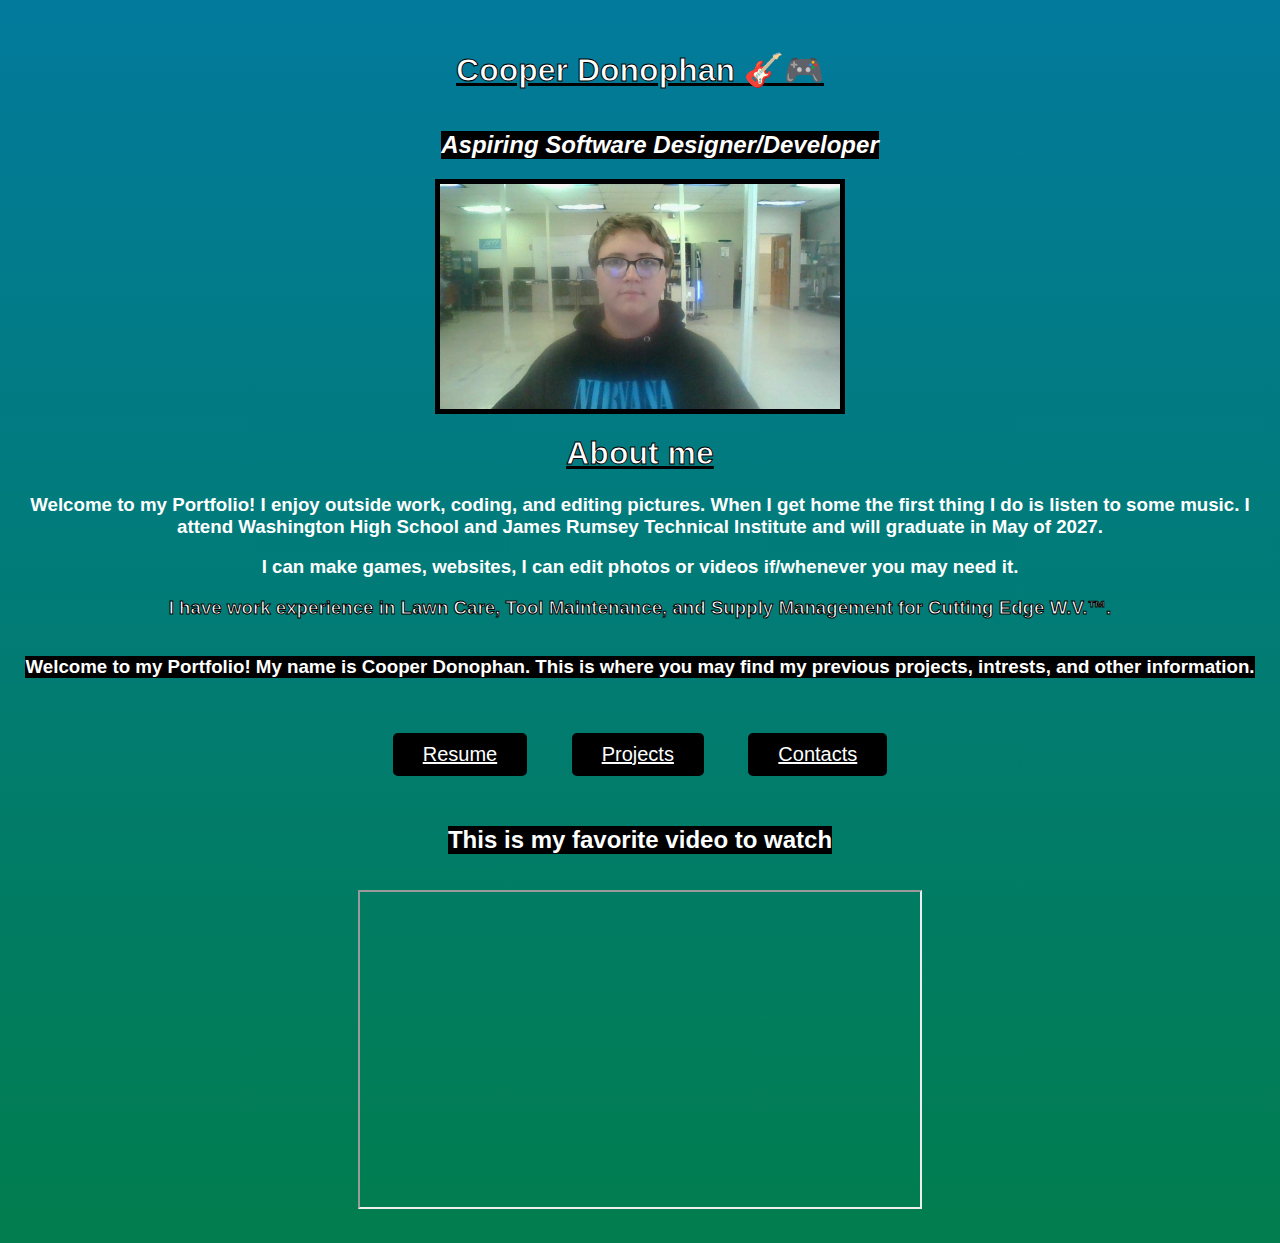
<file: index.html>
<!DOCTYPE html>
<html lang="en">
<html>

<meta charset="UTF-8">
  
<title>

Cooper Donophan --- Portfolio

</title>
  
<head>
  
  <meta name="viewport" content="width=device-width, initial-scale=1.0">
  
  <link rel="stylesheet" href="style.css">
  
<dt> <h1 class="stroked-text"><u>Cooper Donophan &#127928;&#127918;</u></h1></dt>
  
<dd><h2 style="background-color: black; display: inline-block;"><i>Aspiring Software Designer/Developer</i></h2></dd>
  
</head>

<nav>
  
<img src="images/coop.jpg" alt="Photo of me!" width="400" border="5">

<h1 class="stroked-text"><strong><u>About me</u></strong></h1>

<p><h3>Welcome to my Portfolio! I enjoy outside work, coding, and editing pictures. When I get home the first thing I do is listen to some music. I attend Washington High School and James Rumsey Technical Institute and will graduate in May of 2027.</h3></p>
  
<p><h3>I can make games, websites, I can edit photos or videos if/whenever you may need it.</h3></p>

<p><h3 class="stroked-text"> I have work experience in Lawn Care, Tool Maintenance, and Supply Management for <strong>Cutting Edge W.V.&trade;</strong>.</h3></p>

<p>
    
  <h3 style="background-color: black; display: inline-block;">Welcome to my Portfolio! My name is Cooper Donophan. This is where you may find my previous projects, intrests, and other information.</h3>
  
</p>
  
<div class="button-container">

    <a href="https://cdonophan2027-crypto.github.io/Resume/" class="button">Resume</a>    
    <a href="https://cdonophan2027-crypto.github.io/Projects/" class="button">Projects</a>
    <a href="https://cdonophan2027-crypto.github.io/Contacts/" class="button">Contacts</a>

</div>

<h2 style="background-color: black; display: inline-block;">This is my favorite video to watch</h2>

<p>
  
</p>
  
<iframe width="560" height="315" src="https://www.youtube.com/embed/WH55yigHAr8?start=4" title="YouTube video" border="5" frameborder="15" allow="accelerometer; autoplay; clipboard-write; encrypted-media; gyroscope; picture-in-picture" allowfullscreen></iframe>
  
</nav>
</file>
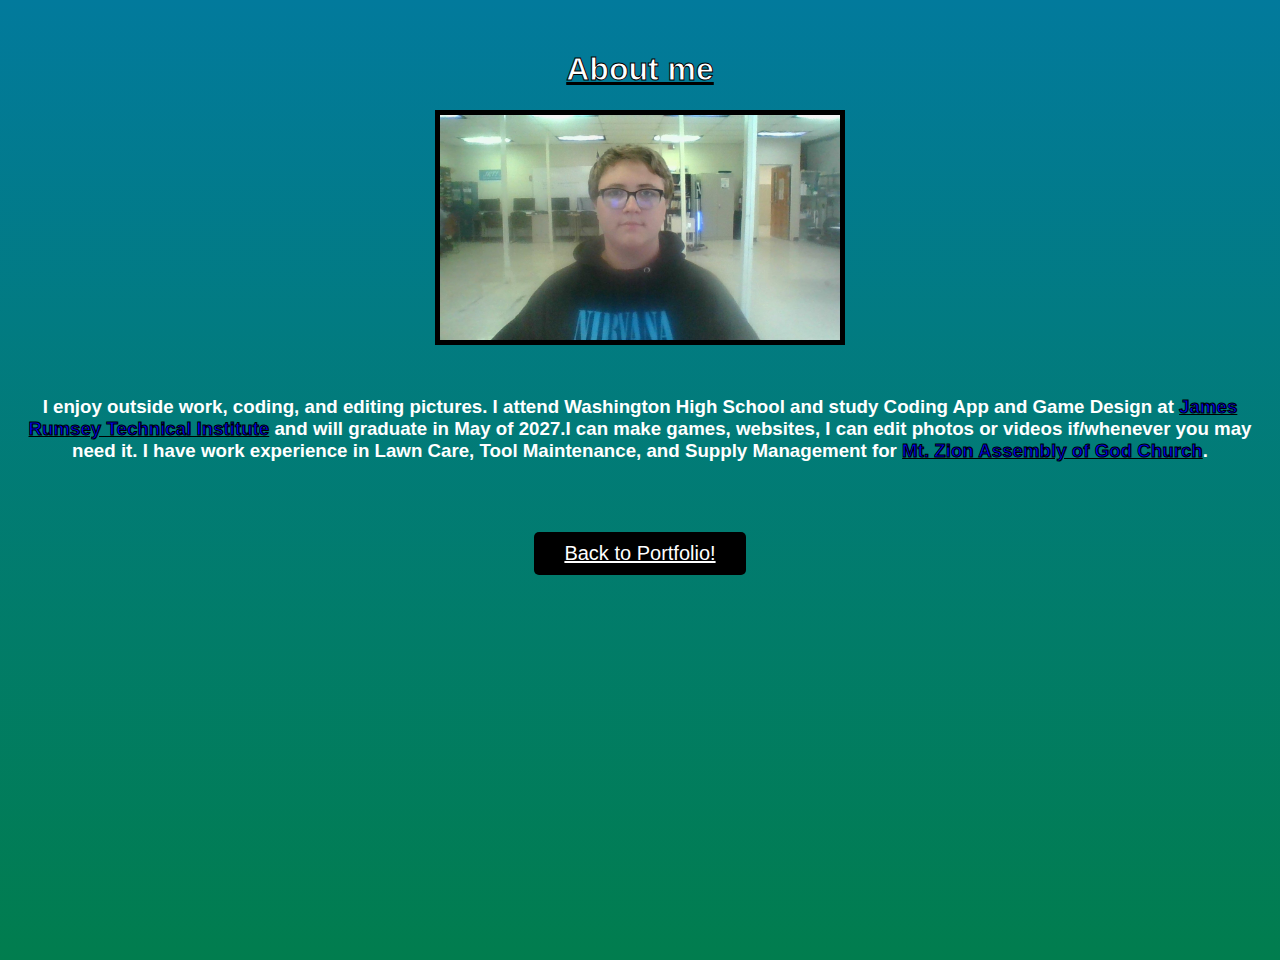
<file: aboutme.html>
<!DOCTYPE html>
<html lang="en">
<html>

<meta charset="UTF-8">

<title>Cooper Donophan --- About Me</title>

<meta name="viewport" content="width=device-width, initial-scale=1.0">
  
<link rel="stylesheet" href="style.css">

<h1 class="stroked-text"><strong><u>About me</u></strong></h1>

<img src="images/coop.jpg" alt="Photo of me!" width="400" border="5">
  
<p><h3>I enjoy outside work, coding, and editing pictures. I attend Washington High School and study Coding App and Game Design at <strong><a href="https://jamesrumsey.com/" class="stroked-text">James Rumsey Technical Institute</a></strong> and will graduate in May of 2027.I can make games, websites, I can edit photos or videos if/whenever you may need it. I have work experience in Lawn Care, Tool Maintenance, and Supply Management for <strong><a href="https://thatsmyonlinechurch.com/" class="stroked-text">Mt. Zion Assembly of God Church</a></strong>.</h3></p>

<a href="https://cdonophan2027-crypto.github.io/Portfolio/" class="button">Back to Portfolio!</a>
</file>
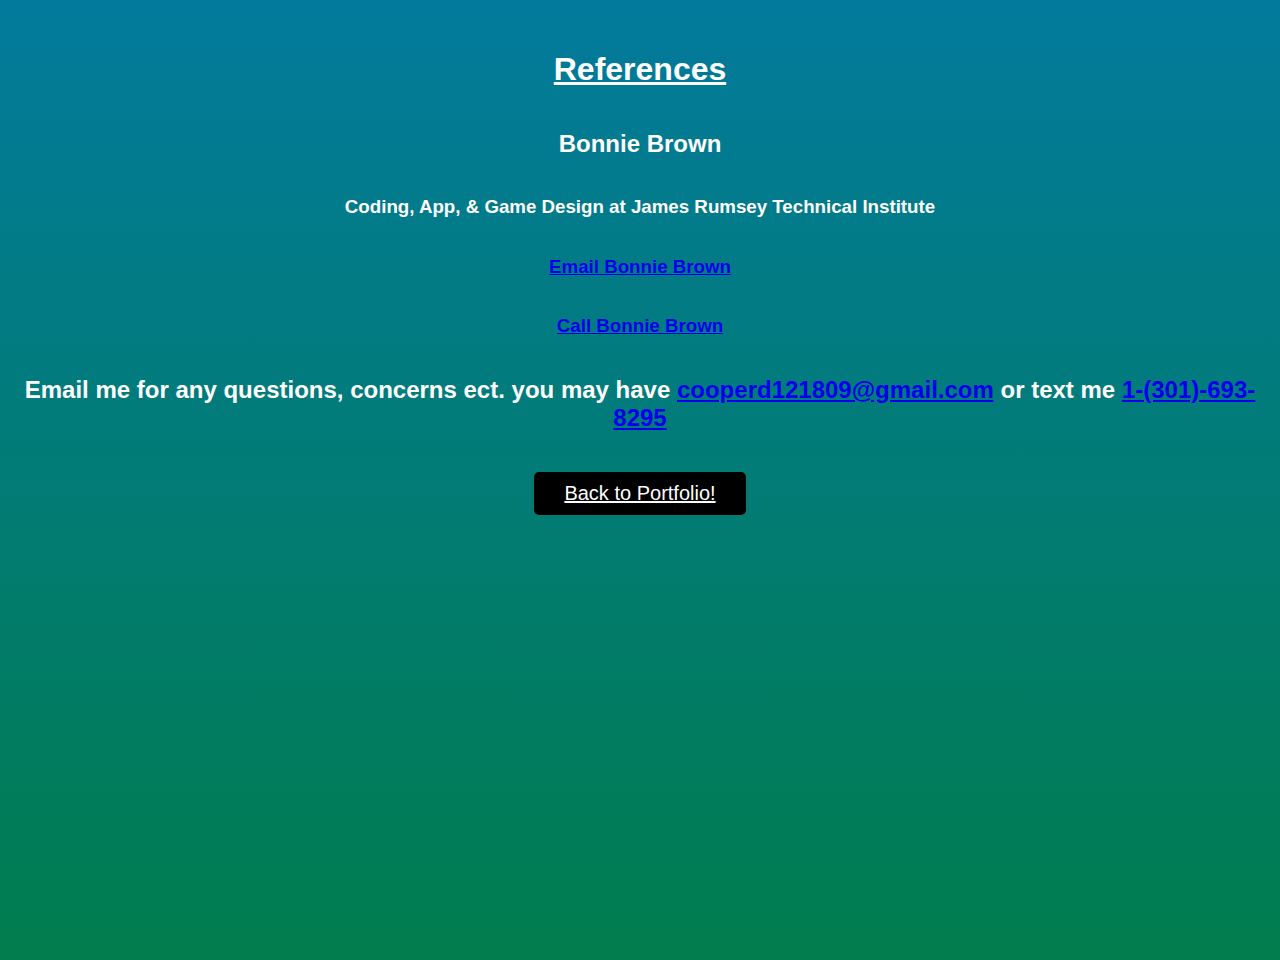
<file: contacts.html>
<!DOCTYPE html>
<html lang="en">
<html>

<meta charset="UTF-8">

<meta name="viewport" content="width=device-width, initial-scale=1.0">
  
<link rel="stylesheet" href="style.css">

<title>
  Cooper Donophan --- References
</title>

<head>

<h1><u><strong>References</strong></u></h1>

<h2>Bonnie Brown</h2>
<h3><strong>Coding, App, & Game Design at James Rumsey Technical Institute</strong></h3>
<h3><u><a href="mailto:bonnie.brown@k12.wv.us">Email Bonnie Brown</a></u></h3>
<h3><a href="tel:+13047547925">Call Bonnie Brown</a></h3>
  
<h2>Email me for any questions, concerns ect. you may have <u><a href="mailto:cooperd121809@gmail.com">cooperd121809@gmail.com</a></u> or text me <a href="tel:+13016938295">1-(301)-693-8295</a></h2>

</head>

<a href="https://cdonophan2027-crypto.github.io/Portfolio/" class="button">Back to Portfolio!</a>
</file>
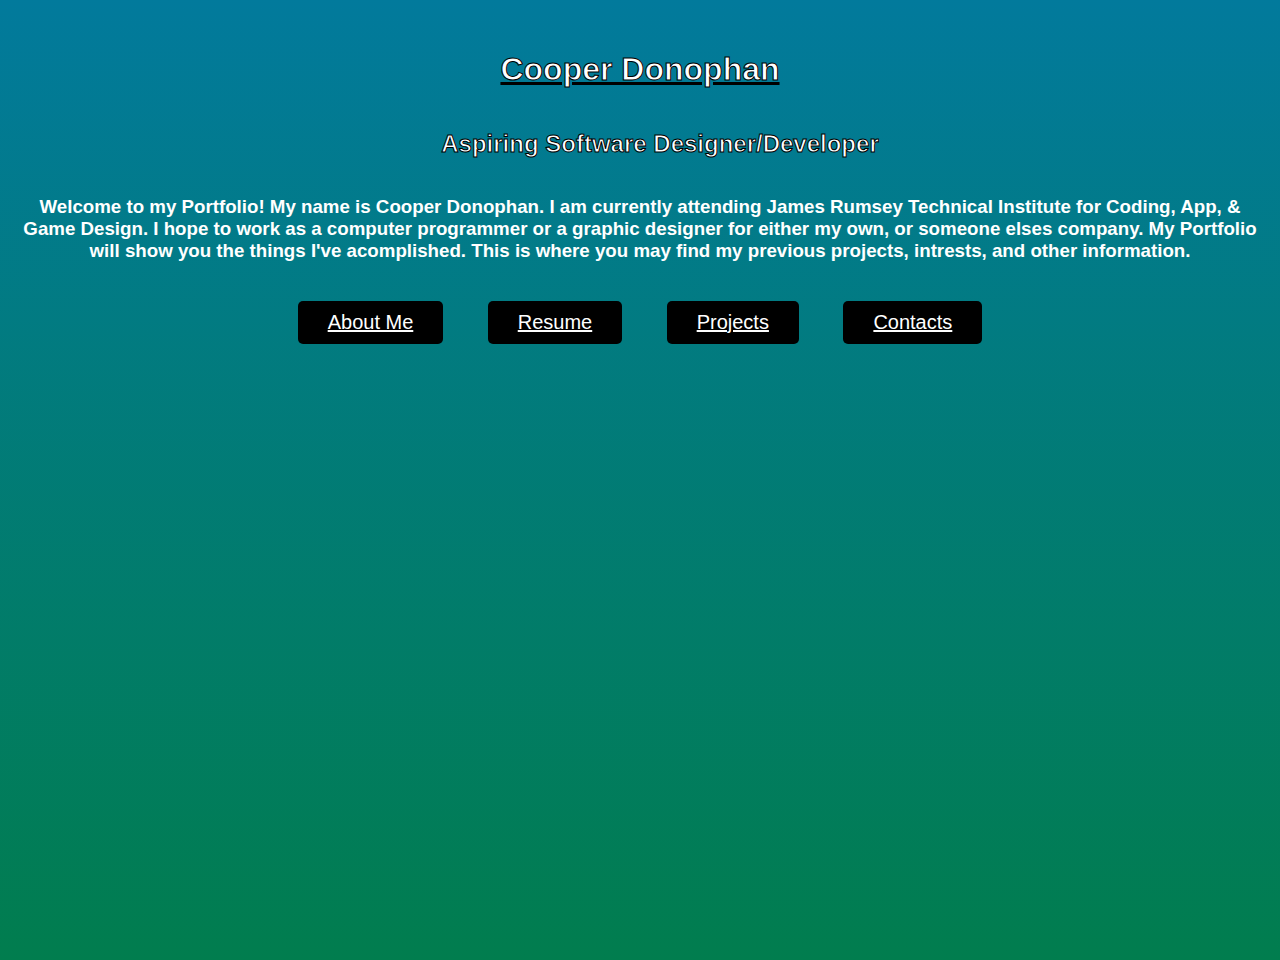
<file: portfolio.html>
<!DOCTYPE html>
<html lang="en">
<html>

<meta charset="UTF-8">
  
<title>

Cooper Donophan --- Portfolio

</title>
  
<head>
  
  <meta name="viewport" content="width=device-width, initial-scale=1.0">
  
  <link rel="stylesheet" href="style.css">
  
<dt> <h1 class="stroked-text"><u><strong>Cooper Donophan</strong></u></h1></dt>

  
<dd><h2 class="stroked-text"><strong>Aspiring Software Designer/Developer</strong></h2></dd>
  
</head>

<nav>

<p>
    
  <h3>Welcome to my Portfolio! My name is Cooper Donophan. I am currently attending James Rumsey Technical Institute for Coding, App, & Game Design. I hope to work as a computer programmer or a graphic designer for either my own, or someone elses company. My Portfolio will show you the things I've acomplished. This is where you may find my previous projects, intrests, and other information.</h3>
  
</p>


  
<div class="button-container">

    <a href="aboutme.html" class="button">About Me</a>
    <a href="resume.html" class="button">Resume</a>    
    <a href="projects" class="button">Projects</a>
    <a href="contacts.html" class="button">Contacts</a>
    
</div>

</nav>
</file>
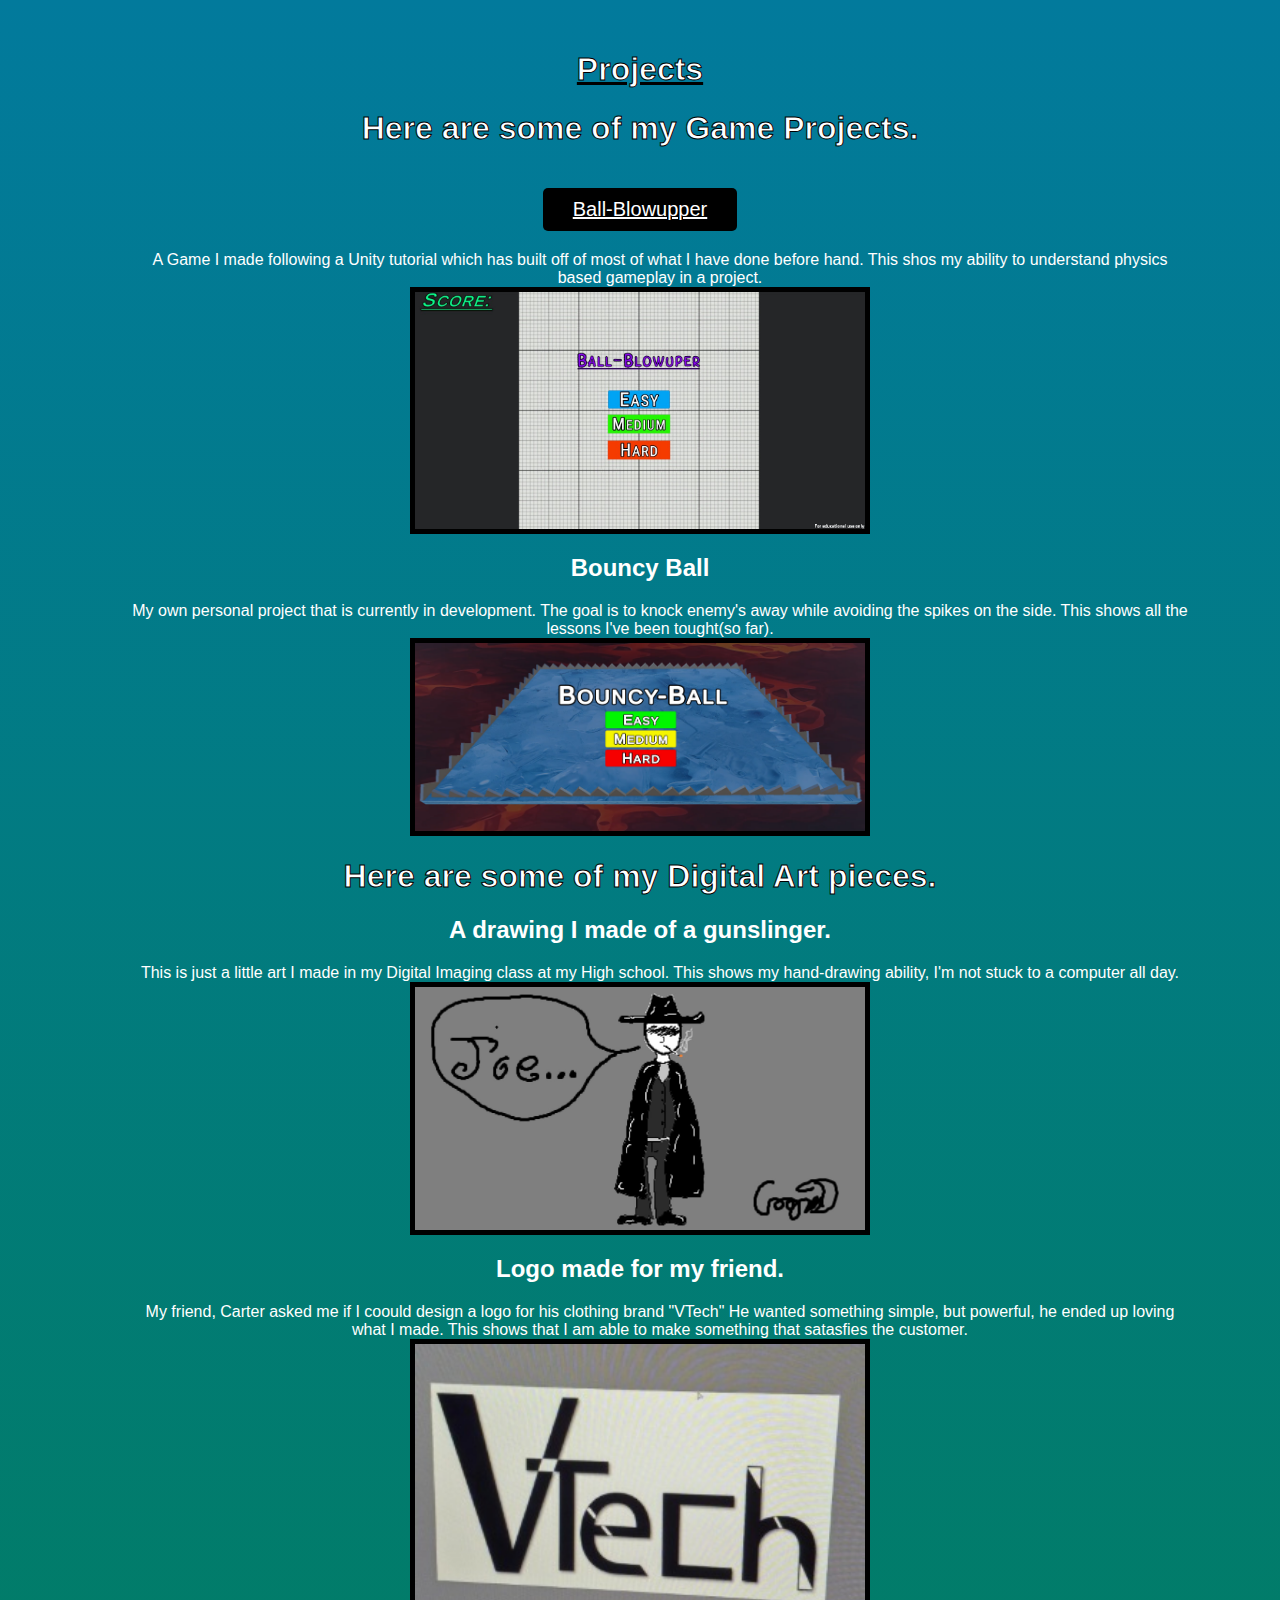
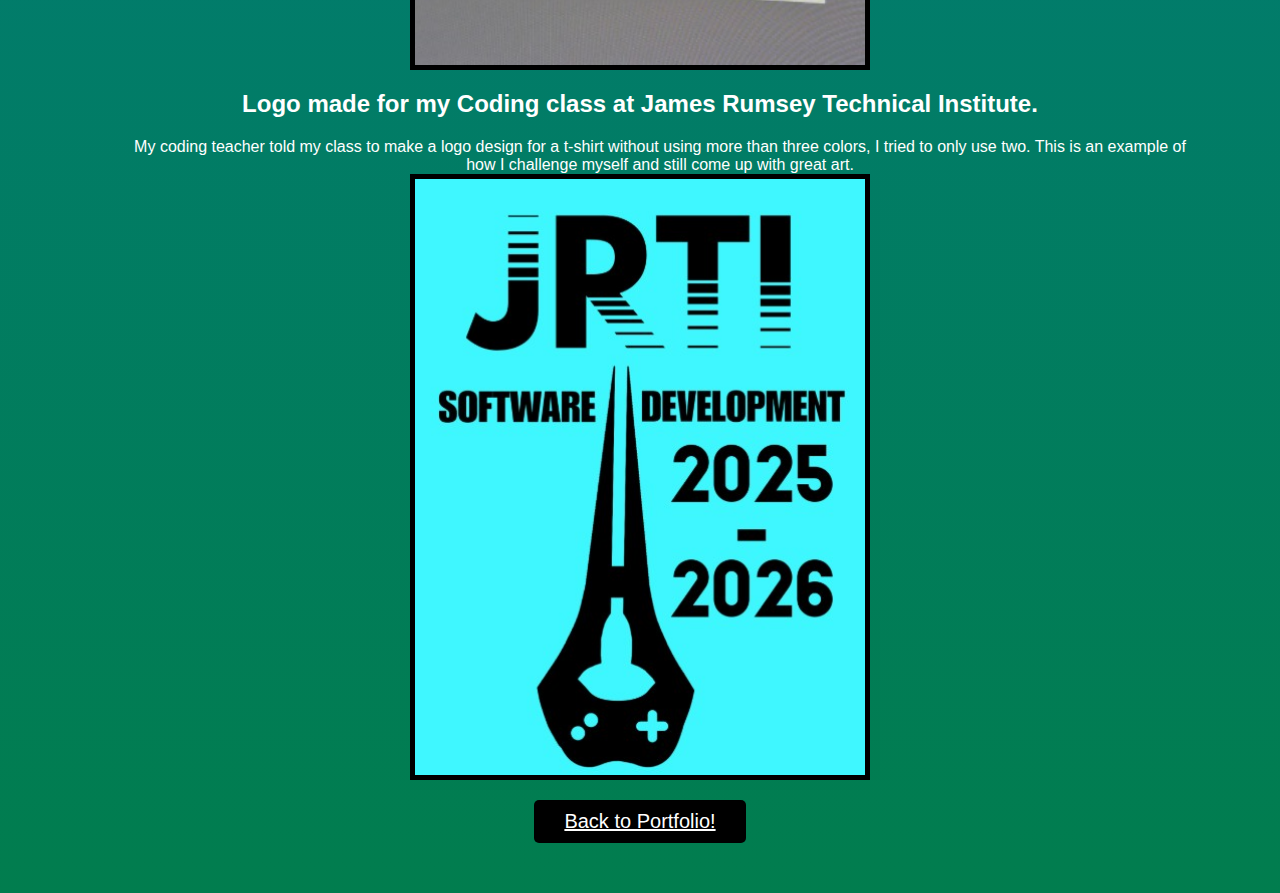
<file: projects.html>
<!DOCTYPE html>
<html>
  
<div class="gradient-box">  
  
<html lang="en">

<meta charset="UTF-8">
  
<meta name="viewport" content="width=device-width, initial-scale=1.0">
  
<link rel="stylesheet" href="style.css">
  
<title>

Cooper Donophan --- Projects

</title>

<head>

<h1 class="stroked-text"><u><strong>Projects</strong></u></h1>
  
</head>

<nav>

<h1 class="stroked-text"><strong>Here are some of my Game Projects.</strong></h1>

<dt><a href="https://play.unity.com/en/games/f64f9b6d-692b-483a-90c5-ad89e73a2cd0/ball-blowupper" class="button">Ball-Blowupper</a></dt>
  <dd>A Game I made following a Unity tutorial which has built off of most of what I have done before hand. This shos my ability to understand physics based gameplay in a project.</dd>
  <img src="images/ballblowupper.jpg" alt="Project Photo" width="450" border="5">
  
<dt><h2>Bouncy Ball</h2></dt>
  <dd>My own personal project that is currently in development. The goal is to knock enemy's away while avoiding the spikes on the side. This shows all the lessons I've been tought(so far).</dd>
  <img src="images/bouncyball.png" alt="Project Photo" width="450" border="5">

<h1 class="stroked-text"><strong>Here are some of my Digital Art pieces.</strong></h1>

<p>
  
</p>
  <dt><h2>A drawing I made of a gunslinger.</h2></dt>
  <dd>This is just a little art I made in my Digital Imaging class at my High school. This shows my hand-drawing ability, I'm not stuck to a computer all day.</dd>
  <img src="images/artpiecejoe.jpg" alt="A drawing I made of a gunslinger." width="450" border="5">

  <dt><h2>Logo made for my friend.</h2></dt>
  <dd>My friend, Carter asked me if I coould design a logo for his clothing brand "VTech" He wanted something simple, but powerful, he ended up loving what I made. This shows that I am able to make something that satasfies the customer.</dd>
  <img src="images/artpiecevtech.jpg" alt="Logo made for my friend." width="450" border="5">

  <dt><h2>Logo made for my Coding class at James Rumsey Technical Institute.</h2></dt>
  <dd>My coding teacher told my class to make a logo design for a t-shirt without using more than three colors, I tried to only use two. This is an example of how I challenge myself and still come up with great art.</dd>
  <img src="images/JRTI.jpg" alt="Logo made for my Coding class at James Rumsey Technical Institute." width="450" border="5">

  <a href="https://cdonophan2027-crypto.github.io/Portfolio/" class="button">Back to Portfolio!</a>
  
</nav>

</div>
</file>
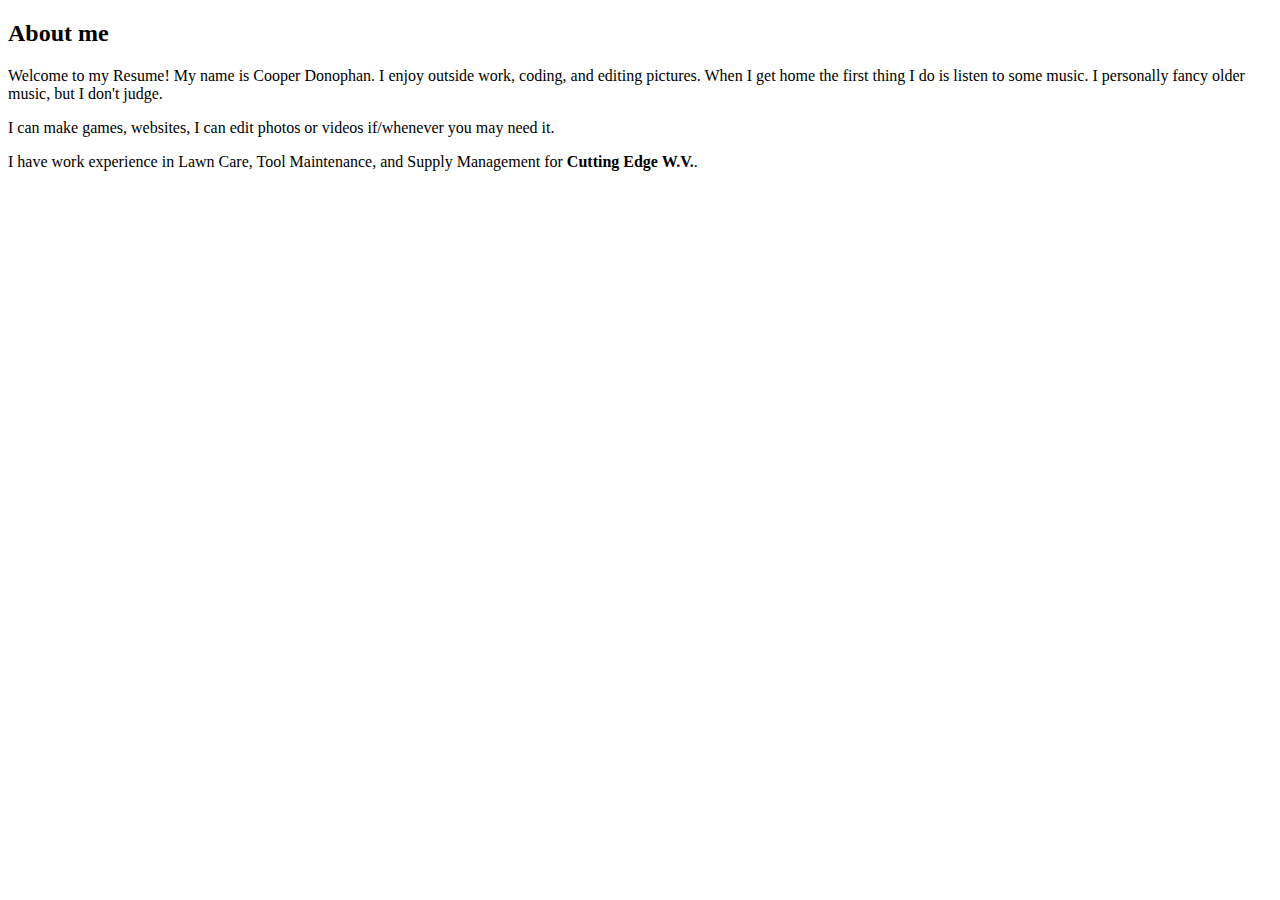
<file: resume.html>
<!DOCTYPE html>
<html>

<meta charset="UTF-8">

<title>
Resume
</title>
  
<h2>About me</h2>
  
<p>Welcome to my Resume! My name is Cooper Donophan. I enjoy outside work, coding, and editing pictures. When I get home the first thing I do is listen to some music. I personally fancy older music, but I don't judge.</p>
<p>I can make games, websites, I can edit photos or videos if/whenever you may need it.</p>
<p>I have work experience in Lawn Care, Tool Maintenance, and Supply Management for <strong>Cutting Edge W.V.</strong>.</p>
</file>
<file: style.css>
/* Animated gradient background */
body {
  margin: 0;
  min-height: 100vh;
  font-family: sans-serif;
  color: white;

  /* Animated gradient */
  background: linear-gradient(180deg, #027a9c, #008000, #004d26);
  background-size: 400% 400%;
  animation: moveGradient 15s ease infinite;

  /* Center everything */
  display: flex;
  flex-direction: column;
  align-items: center;
  justify-content: flex-start;  /* content starts at top */
  text-align: center;           /* center all text */
  padding: 30px 20px;
}

@keyframes moveGradient {
  0% { background-position: 50% 0%; }
  50% { background-position: 50% 100%; }
  100% { background-position: 50% 0%; }
}

/* Remove gradient-box completely */
.gradient-box {
  width: 100%;
  max-width: 1100px;
  box-sizing: border-box;
  margin: 0 auto;
}

/* Headings */
h1, h2, h3, h4, h5, h6 {
  color: white;
  font-family: sans-serif;
  text-align: center;
}

/* Images */
img {
  border-color: black;
  display: block;
  margin: 0 auto;
}

/* Links */
a:hover {
  color: #000000;
}

/* Text stroke */
.stroked-text {
  -webkit-text-stroke: 1px black;
  text-stroke: 1px black;
}

/* Buttons */
.button {
  background-color: #000000;
  color: white;
  padding: 10px 30px;
  margin: 20px;
  font-size: 20px;
  border-radius: 5px;
  cursor: pointer;
  transition: 0.3s;
  display: inline-block;
}

.button:hover {
  background-color: #FFFFFF;
  transform: scale(1.1);
  color: black;
}

.button-container {
  margin: 10px 0;
}
</file>
